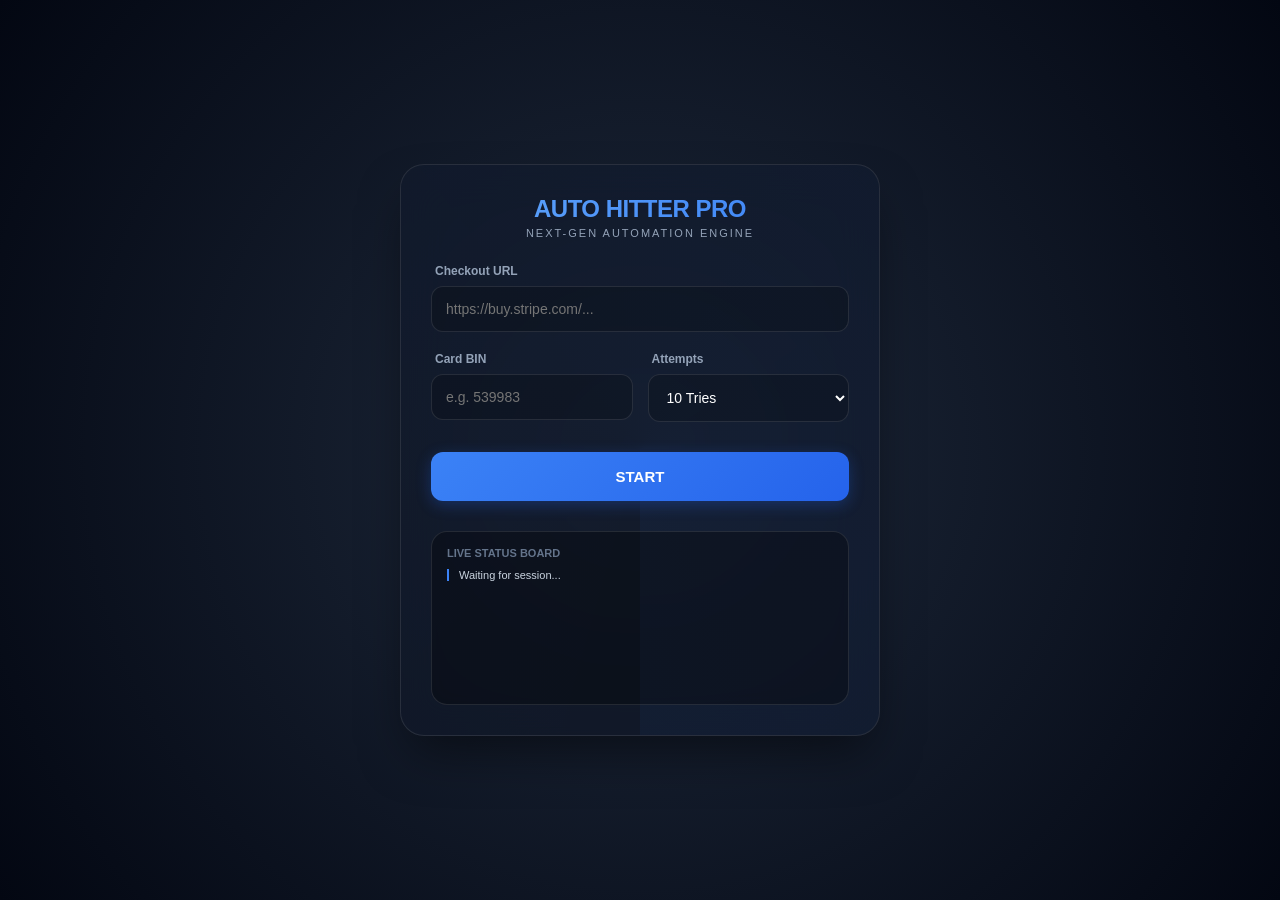
<file: templates/index.html>
<!DOCTYPE html>
<html lang="en">
<head>
    <meta charset="UTF-8">
    <meta name="viewport" content="width=device-width, initial-scale=1.0">
    <title>Auto Hitter Pro - Control Center</title>
    <style>
        :root {
            --bg: #030712;
            --card-bg: rgba(17, 24, 39, 0.7);
            --primary: #3b82f6;
            --accent: #22c55e;
            --text: #f8fafc;
            --border: rgba(255, 255, 255, 0.1);
        }

        * { margin: 0; padding: 0; box-sizing: border-box; font-family: 'Inter', -apple-system, sans-serif; }

        body {
            background-color: var(--bg);
            background-image: radial-gradient(circle at 50% 50%, #1e293b 0%, #030712 100%);
            color: var(--text);
            min-height: 100vh;
            display: flex;
            justify-content: center;
            align-items: center;
            padding: 20px;
        }

        .container {
            width: 100%;
            max-width: 480px;
            background: var(--card-bg);
            backdrop-filter: blur(20px);
            border-radius: 24px;
            border: 1px solid var(--border);
            box-shadow: 0 25px 50px -12px rgba(0, 0, 0, 0.5);
            padding: 30px;
            position: relative;
            overflow: hidden;
        }

        .container::before {
            content: '';
            position: absolute;
            top: -50%;
            left: -50%;
            width: 200%;
            height: 200%;
            background: conic-gradient(from 180deg at 50% 50%, transparent 0deg, var(--primary) 360deg);
            opacity: 0.05;
            animation: rotate 10s linear infinite;
            z-index: -1;
        }

        @keyframes rotate { from { transform: rotate(0deg); } to { transform: rotate(360deg); } }

        header {
            text-align: center;
            margin-bottom: 25px;
        }

        .logo {
            font-size: 24px;
            font-weight: 800;
            background: linear-gradient(to right, #60a5fa, #3b82f6);
            -webkit-background-clip: text;
            -webkit-text-fill-color: transparent;
            letter-spacing: -0.5px;
        }

        .subtitle {
            font-size: 11px;
            color: #94a3b8;
            text-transform: uppercase;
            letter-spacing: 2px;
            margin-top: 4px;
        }

        .input-group {
            margin-bottom: 20px;
        }

        label {
            display: block;
            font-size: 12px;
            font-weight: 600;
            color: #94a3b8;
            margin-bottom: 8px;
            padding-left: 4px;
        }

        input, select {
            width: 100%;
            background: rgba(0, 0, 0, 0.2);
            border: 1px solid var(--border);
            border-radius: 12px;
            padding: 14px;
            color: white;
            font-size: 14px;
            transition: all 0.3s;
        }

        input:focus, select:focus {
            outline: none;
            border-color: var(--primary);
            box-shadow: 0 0 0 4px rgba(59, 130, 246, 0.1);
        }

        .row {
            display: grid;
            grid-template-columns: 1fr 1fr;
            gap: 15px;
        }

        button {
            width: 100%;
            padding: 16px;
            background: linear-gradient(135deg, #3b82f6, #2563eb);
            border: none;
            border-radius: 12px;
            color: white;
            font-size: 15px;
            font-weight: 700;
            cursor: pointer;
            transition: all 0.3s;
            margin-top: 10px;
            box-shadow: 0 4px 15px rgba(37, 99, 235, 0.3);
        }

        button:hover {
            transform: translateY(-2px);
            box-shadow: 0 8px 25px rgba(37, 99, 235, 0.4);
            filter: brightness(1.1);
        }

        button:active { transform: translateY(0); }

        .status-panel {
            margin-top: 30px;
            background: rgba(0, 0, 0, 0.3);
            border-radius: 16px;
            border: 1px solid var(--border);
            padding: 15px;
        }

        .status-header {
            font-size: 11px;
            font-weight: 700;
            color: #64748b;
            text-transform: uppercase;
            margin-bottom: 10px;
            display: flex;
            justify-content: space-between;
            align-items: center;
        }

        .live-dot {
            width: 8px;
            height: 8px;
            background: var(--accent);
            border-radius: 50%;
            box-shadow: 0 0 10px var(--accent);
            animation: pulse 2s infinite;
        }

        @keyframes pulse { 0% { opacity: 1; } 50% { opacity: 0.3; } 100% { opacity: 1; } }

        #logs {
            height: 120px;
            overflow-y: auto;
            font-family: 'Courier New', monospace;
            font-size: 11px;
            color: #cbd5e1;
        }

        .log-entry {
            margin-bottom: 6px;
            padding-left: 10px;
            border-left: 2px solid var(--primary);
        }

        .log-entry.success { border-color: var(--accent); color: #4ade80; }
        .log-entry.error { border-color: #ef4444; color: #f87171; }

        /* Scrollbar */
        ::-webkit-scrollbar { width: 4px; }
        ::-webkit-scrollbar-track { background: transparent; }
        ::-webkit-scrollbar-thumb { background: rgba(255,255,255,0.1); border-radius: 10px; }
    </style>
</head>
<body>
    <div class="container">
        <header>
            <div class="logo">AUTO HITTER PRO</div>
            <div class="subtitle">Next-Gen Automation Engine</div>
        </header>

        <form id="hitForm">
            <div class="input-group">
                <label>Checkout URL</label>
                <input type="text" id="targetUrl" placeholder="https://buy.stripe.com/..." required>
            </div>

            <div class="row">
                <div class="input-group">
                    <label>Card BIN</label>
                    <input type="number" id="bin" placeholder="e.g. 539983" required>
                </div>
                <div class="input-group">
                    <label>Attempts</label>
                    <select id="tries">
                        <option value="1">1 Try</option>
                        <option value="5">5 Tries</option>
                        <option value="10" selected>10 Tries</option>
                        <option value="25">25 Tries</option>
                        <option value="50">50 Tries</option>
                    </select>
                </div>
            </div>

            <button type="submit" id="startBtn">START</button>
        </form>

        <div class="status-panel">
            <div class="status-header">
                <span>Live Status Board</span>
                <div class="live-dot" id="statusDot" style="display:none;"></div>
            </div>
            <div id="logs">
                <div class="log-entry">Waiting for session...</div>
            </div>
        </div>
    </div>
    <script src="/static/miniapp.js?v=3.0"></script>
</body>
</html>
</file>
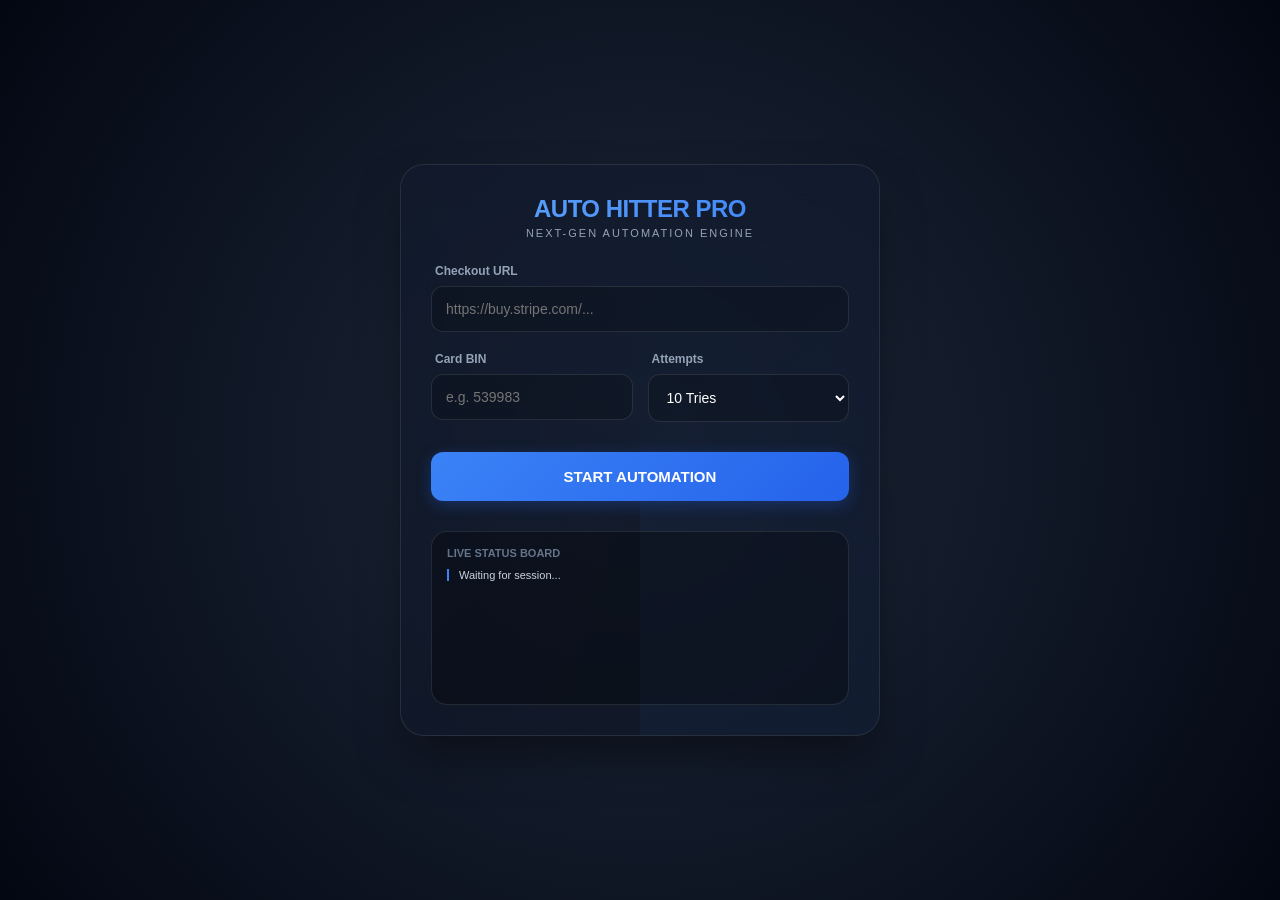
<file: miniapp.html>
<!DOCTYPE html>
<html lang="en">
<head>
    <meta charset="UTF-8">
    <meta name="viewport" content="width=device-width, initial-scale=1.0">
    <title>Auto Hitter Pro - Control Center</title>
    <style>
        :root {
            --bg: #030712;
            --card-bg: rgba(17, 24, 39, 0.7);
            --primary: #3b82f6;
            --accent: #22c55e;
            --text: #f8fafc;
            --border: rgba(255, 255, 255, 0.1);
        }

        * { margin: 0; padding: 0; box-sizing: border-box; font-family: 'Inter', -apple-system, sans-serif; }

        body {
            background-color: var(--bg);
            background-image: radial-gradient(circle at 50% 50%, #1e293b 0%, #030712 100%);
            color: var(--text);
            min-height: 100vh;
            display: flex;
            justify-content: center;
            align-items: center;
            padding: 20px;
        }

        .container {
            width: 100%;
            max-width: 480px;
            background: var(--card-bg);
            backdrop-filter: blur(20px);
            border-radius: 24px;
            border: 1px solid var(--border);
            box-shadow: 0 25px 50px -12px rgba(0, 0, 0, 0.5);
            padding: 30px;
            position: relative;
            overflow: hidden;
        }

        .container::before {
            content: '';
            position: absolute;
            top: -50%;
            left: -50%;
            width: 200%;
            height: 200%;
            background: conic-gradient(from 180deg at 50% 50%, transparent 0deg, var(--primary) 360deg);
            opacity: 0.05;
            animation: rotate 10s linear infinite;
            z-index: -1;
        }

        @keyframes rotate { from { transform: rotate(0deg); } to { transform: rotate(360deg); } }

        header {
            text-align: center;
            margin-bottom: 25px;
        }

        .logo {
            font-size: 24px;
            font-weight: 800;
            background: linear-gradient(to right, #60a5fa, #3b82f6);
            -webkit-background-clip: text;
            -webkit-text-fill-color: transparent;
            letter-spacing: -0.5px;
        }

        .subtitle {
            font-size: 11px;
            color: #94a3b8;
            text-transform: uppercase;
            letter-spacing: 2px;
            margin-top: 4px;
        }

        .input-group {
            margin-bottom: 20px;
        }

        label {
            display: block;
            font-size: 12px;
            font-weight: 600;
            color: #94a3b8;
            margin-bottom: 8px;
            padding-left: 4px;
        }

        input, select {
            width: 100%;
            background: rgba(0, 0, 0, 0.2);
            border: 1px solid var(--border);
            border-radius: 12px;
            padding: 14px;
            color: white;
            font-size: 14px;
            transition: all 0.3s;
        }

        input:focus, select:focus {
            outline: none;
            border-color: var(--primary);
            box-shadow: 0 0 0 4px rgba(59, 130, 246, 0.1);
        }

        .row {
            display: grid;
            grid-template-columns: 1fr 1fr;
            gap: 15px;
        }

        button {
            width: 100%;
            padding: 16px;
            background: linear-gradient(135deg, #3b82f6, #2563eb);
            border: none;
            border-radius: 12px;
            color: white;
            font-size: 15px;
            font-weight: 700;
            cursor: pointer;
            transition: all 0.3s;
            margin-top: 10px;
            box-shadow: 0 4px 15px rgba(37, 99, 235, 0.3);
        }

        button:hover {
            transform: translateY(-2px);
            box-shadow: 0 8px 25px rgba(37, 99, 235, 0.4);
            filter: brightness(1.1);
        }

        button:active { transform: translateY(0); }

        .status-panel {
            margin-top: 30px;
            background: rgba(0, 0, 0, 0.3);
            border-radius: 16px;
            border: 1px solid var(--border);
            padding: 15px;
        }

        .status-header {
            font-size: 11px;
            font-weight: 700;
            color: #64748b;
            text-transform: uppercase;
            margin-bottom: 10px;
            display: flex;
            justify-content: space-between;
            align-items: center;
        }

        .live-dot {
            width: 8px;
            height: 8px;
            background: var(--accent);
            border-radius: 50%;
            box-shadow: 0 0 10px var(--accent);
            animation: pulse 2s infinite;
        }

        @keyframes pulse { 0% { opacity: 1; } 50% { opacity: 0.3; } 100% { opacity: 1; } }

        #logs {
            height: 120px;
            overflow-y: auto;
            font-family: 'Courier New', monospace;
            font-size: 11px;
            color: #cbd5e1;
        }

        .log-entry {
            margin-bottom: 6px;
            padding-left: 10px;
            border-left: 2px solid var(--primary);
        }

        .log-entry.success { border-color: var(--accent); color: #4ade80; }
        .log-entry.error { border-color: #ef4444; color: #f87171; }

        /* Scrollbar */
        ::-webkit-scrollbar { width: 4px; }
        ::-webkit-scrollbar-track { background: transparent; }
        ::-webkit-scrollbar-thumb { background: rgba(255,255,255,0.1); border-radius: 10px; }
    </style>
</head>
<body>
    <div class="container">
        <header>
            <div class="logo">AUTO HITTER PRO</div>
            <div class="subtitle">Next-Gen Automation Engine</div>
        </header>

        <form id="hitForm">
            <div class="input-group">
                <label>Checkout URL</label>
                <input type="text" id="targetUrl" placeholder="https://buy.stripe.com/..." required>
            </div>

            <div class="row">
                <div class="input-group">
                    <label>Card BIN</label>
                    <input type="number" id="bin" placeholder="e.g. 539983" required>
                </div>
                <div class="input-group">
                    <label>Attempts</label>
                    <select id="tries">
                        <option value="1">1 Try</option>
                        <option value="5">5 Tries</option>
                        <option value="10" selected>10 Tries</option>
                        <option value="25">25 Tries</option>
                        <option value="50">50 Tries</option>
                    </select>
                </div>
            </div>

            <button type="submit" id="startBtn">START AUTOMATION</button>
        </form>

        <div class="status-panel">
            <div class="status-header">
                <span>Live Status Board</span>
                <div class="live-dot" id="statusDot" style="display:none;"></div>
            </div>
            <div id="logs">
                <div class="log-entry">Waiting for session...</div>
            </div>
        </div>
    </div>
    <script src="script/miniapp.js"></script>
</body>
</html>
</file>
